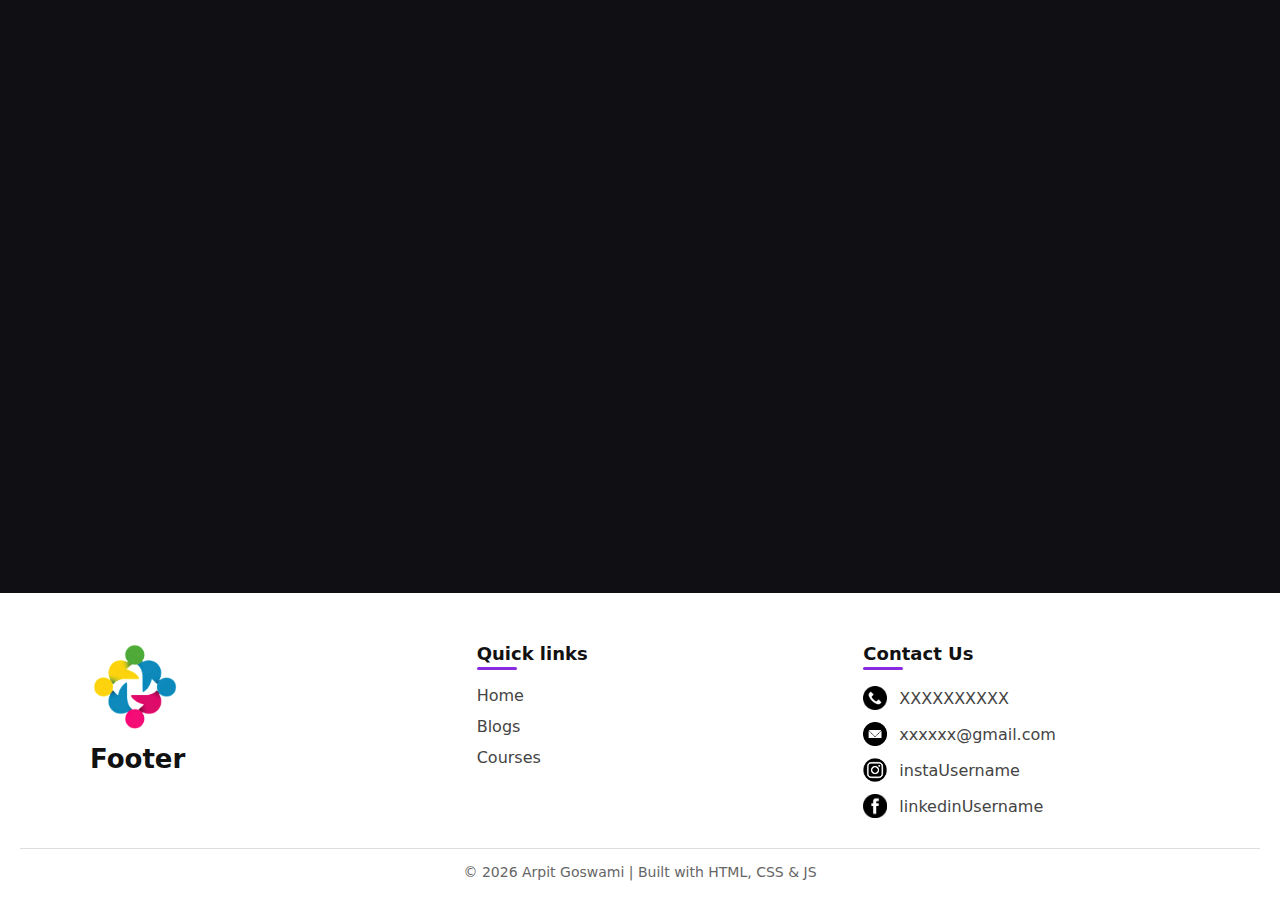
<file: Footer/index.html>
<!DOCTYPE html>
<html lang="en">

<head>
    <meta charset="UTF-8">
    <meta name="viewport" content="width=device-width, initial-scale=1.0">
    <title>Document</title>
    <link rel="stylesheet" href="style.css">
    <link rel="stylesheet" href="responsive.css">
    <link rel="stylesheet" href="state-style.css">
</head>

<body>
    <main>
        <div class="mainContent">
        </div>
    </main>
    <footer class="footer">
        <div class="footerContainer">
            <div class="logoBox footerContent">
                <img class="logo" src="logo.png" alt="logo">
                <p>Footer</p>
            </div>
            <div class="linkBox footerContent">
                <p class="footerHeading">Quick links</p>
                <ul class="linkList">
                    <li><a class="link" href="#">Home</a></li>
                    <li><a class="link" href="#">Blogs</a></li>
                    <li><a class="link" href="#">Courses</a></li>
                </ul>
            </div>
            <div class="contactBox footerContent">
                <p class="footerHeading">Contact Us</p>
                <div class="contactContent">
                    <img class="icon" src="phone_icon.png" alt="instagram">
                    <a class="link" href="#" id="phoneNum">XXXXXXXXXX</a>
                </div>
                <div class="contactContent">
                    <img class="icon" src="mail_icon.png" alt="instagram">
                    <a class="link" href="#" id="email">xxxxxx@gmail.com</a>
                </div>
                <div class="contactContent">
                    <img class="icon" src="insta_logo.png" alt="instagram">
                    <a class="link" href="#">instaUsername</a>
                </div>
                <div class="contactContent">
                    <img class="icon" src="facebook_logo.png" alt="linkedin">
                    <a class="link" href="#">linkedinUsername</a>
                </div>
            </div>
        </div>
        <div class="copyright">
            <p class="copyrightContent">
                &copy; 2026 Arpit Goswami | Built with HTML, CSS & JS
            </p>
        </div>
    </footer>
</body>

</html>
</file>
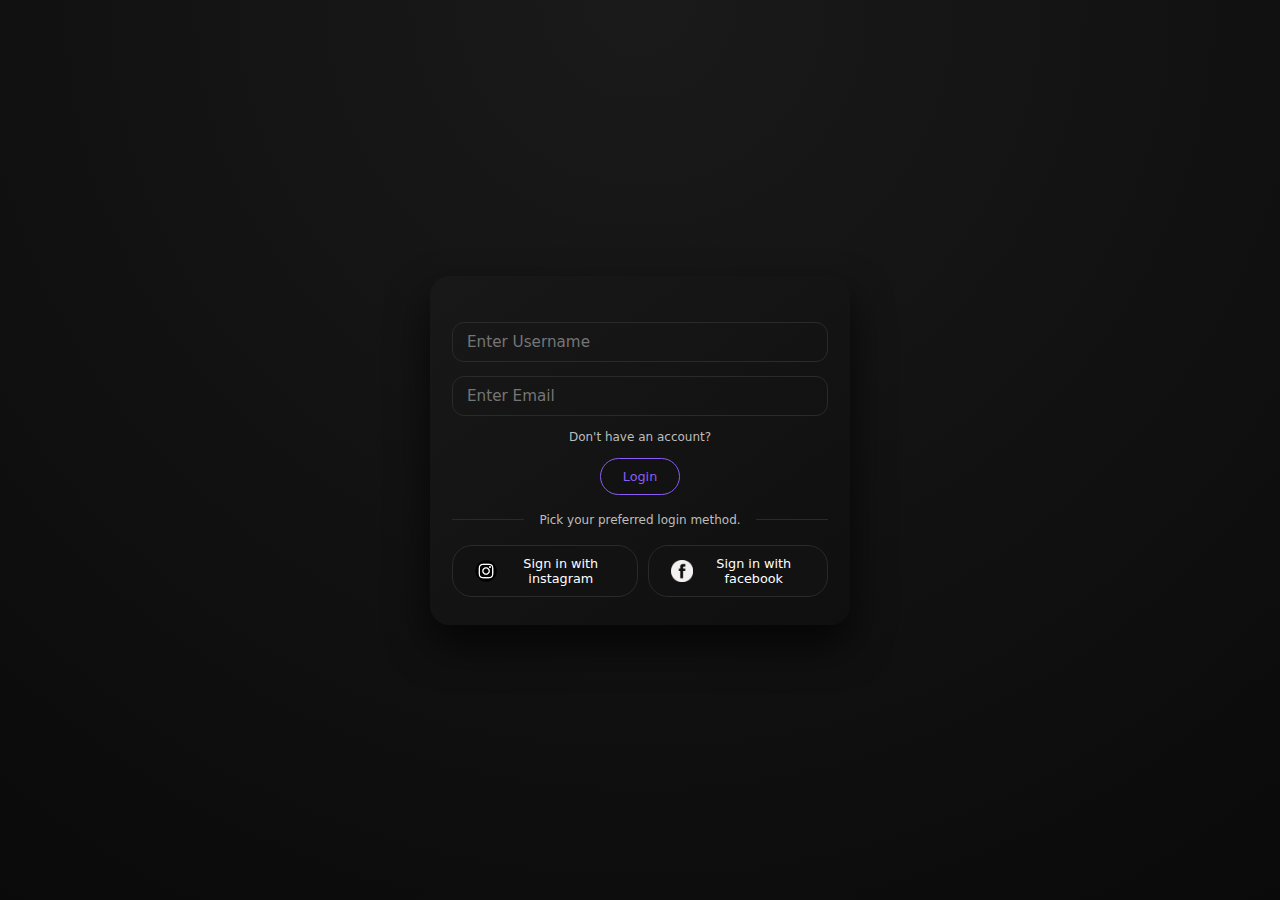
<file: LoginPage/index.html>
<!DOCTYPE html>
<html lang="en">

<head>
    <meta charset="UTF-8">
    <meta name="viewport" content="width=device-width, initial-scale=1.0">
    <title>Document</title>
    <link rel="stylesheet" href="style.css">
    <link rel="stylesheet" href="state.css">
    <link rel="stylesheet" href="responsive.css">
</head>

<body>
    <div class="container">
        <p></p>
        <div class="loginContainer">
            <form class="loginForm">
                <input type="text" name="username" placeholder="Enter Username" required>
                <input type="email" name="email" placeholder="Enter Email" required>
                <a href="#">Don't have an account?</a>
                <button type="button" id="loginBtn">Login</button>
            </form>
        </div>
        <div class="textContainer">
            <div class="line"></div>
            <p class="textContainer-P">Pick your preferred login method.</p>
            <div class="line"></div>
        </div>
        <div class="btnContainer">
            <button class="authBtn">
                <img class="icon" src="insta_logo.png">
                <p>Sign in with instagram</p>
            </button>
            <button class="authBtn">
                <img class="icon" src="facebook_logo.png">
                <p>Sign in with facebook</p>
            </button>
        </div>
    </div>
</body>

</html>
</file>
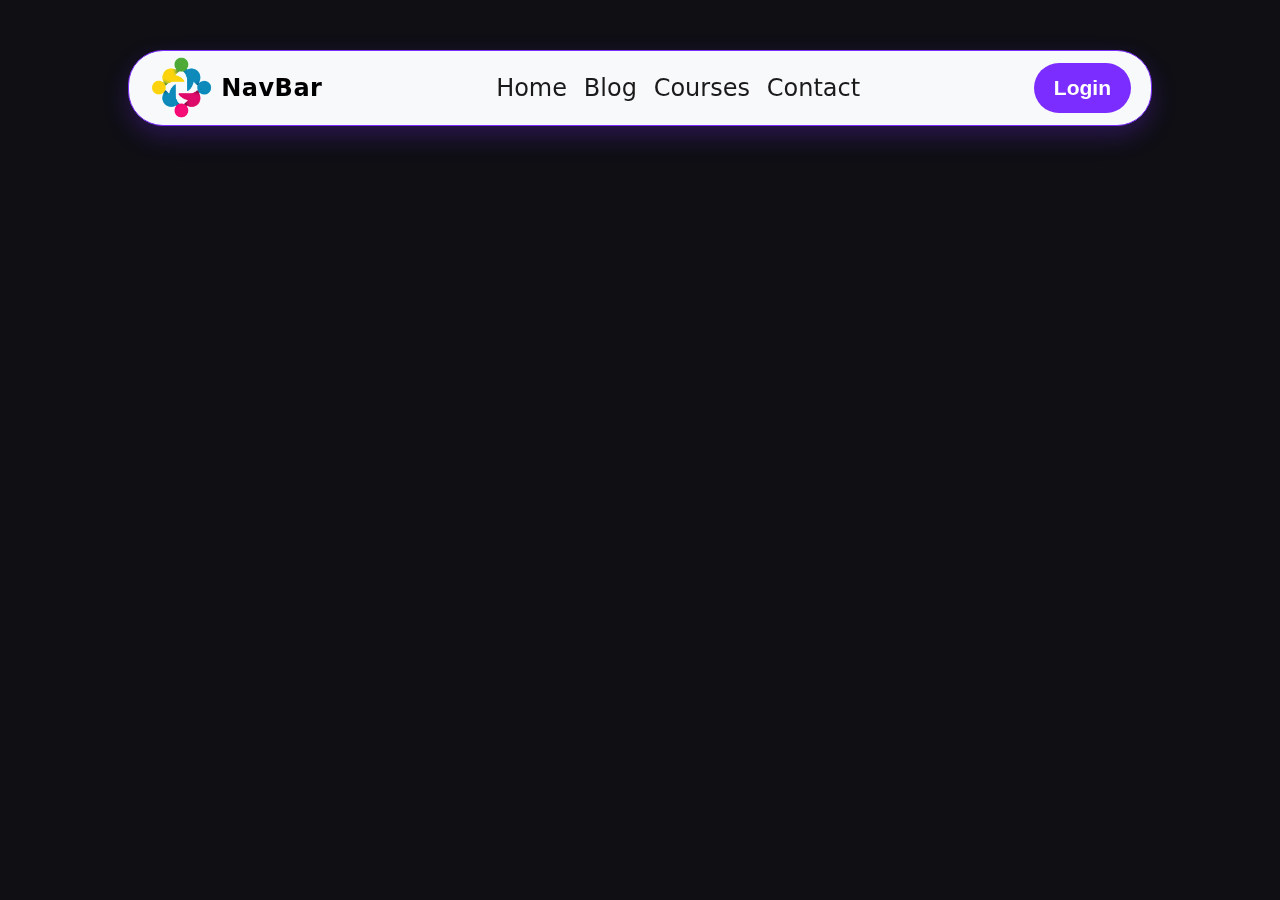
<file: NavigationBar/index.html>
<!DOCTYPE html>
<html lang="en">

<head>
    <meta charset="UTF-8">
    <meta name="viewport" content="width=device-width, initial-scale=1.0">
    <title>Navigation Bar</title>
    <link rel="stylesheet" href="style.css">
    <link rel="stylesheet" href="responsive.css" </head>

<body>
    <nav class="container">
        <div class="logobox">
            <img id="logo" src="logo.png" alt="logo">
            <p>NavBar</p>
        </div>
        <div class="menu" >
            <img id="menubtn" src="menu-button.png">
            <p>Menu</p>
        </div>
        <div class="linkbox">
            <a class="link" href="#">Home</a>
            <a class="link" href="#">Blog</a>
            <a class="link" href="#">Courses</a>
            <a class="link" href="#">Contact</a>
        </div>
        <div class="buttonbox">
            <button id="loginbtn">Login</button>
        </div>
    </nav>
</body>

</html>
</file>
<file: Footer/style.css>
* {
    margin: 0;
    padding: 0;
    box-sizing: border-box;
}

body {
    min-height: 100vh;
    display: flex;
    flex-direction: column;
    background: #0f0f14;
    font-family: system-ui, -apple-system, sans-serif;
}

main {
    flex: 1;
}

.footerContent {
    display: flex;
    flex-direction: column;
    align-items: flex-start;
    gap: 12px;
    flex: 1;
}

.footerHeading {
    font-size: 18px;
    font-weight: 700;
    color: #111;
    margin-bottom: 10px;
    position: relative;
}

.footerHeading::after {
    content: "";
    width: 40px;
    height: 3px;
    background: blueviolet;
    position: absolute;
    left: 0;
    bottom: -6px;
    border-radius: 5px;
}

.logo {
    width: 90px;
    animation: rotation linear 6s infinite;
}

.logoBox p {
    font-size: 26px;
    font-weight: 700;
    color: #111;
}

.linkList {
    list-style: none;
    display: flex;
    flex-direction: column;
    gap: 12px;
}

.link {
    text-decoration: none;
    font-size: 16px;
    color: #444;
    transition: all 0.3s ease;
}

.link:hover {
    color: blueviolet;
    transform: translateX(6px);
}

.contactContent {
    display: flex;
    align-items: center;
    gap: 12px;
}

.icon {
    width: 24px;
}

.copyright {
    width: 100%;
    border-top: 1px solid #ddd;
    padding-top: 15px;
    text-align: center;
}

.copyrightContent {
    font-size: 14px;
    color: #666;
}
</file>
<file: Footer/responsive.css>
@media (min-width: 520px) {
    footer {
        background: #ffffff;
        width: 100%;
        padding: 50px 20px 20px;
        font-size: 15px;
        display: flex;
        flex-direction: column;
        align-items: center;
    }
    
    .footerContainer {
        width: 100%;
        max-width: 1100px;
        display: flex;
        justify-content: space-between;
        gap: 60px;
        margin-bottom: 30px;
    }
}

@media (max-width: 520px) {
    .footerHeading {
        font-size: 20px;
        font-weight: 700;
        color: #111;
        margin-bottom: 10px;
        position: relative;
    }
    
    .footerHeading::after {
        content: "";
        width: 40px;
        height: 3px;
        background: blueviolet;
        position: absolute;
        left: 0;
        bottom: -6px;
        border-radius: 5px;
    }
    
    .linkList {
        list-style: none;
        display: flex;
        flex-direction: column;
        gap: 15px;
    }
    
    .link {
        text-decoration: none;
        font-size: 20px;
        color: #444;
        transition: all 0.3s ease;
    }
    
    .link:hover {
        color: blueviolet;
        transform: translateX(6px);
    }
    
    .contactContent {
        display: flex;
        align-items: center;
        gap: 15px;
    }
    
    .icon {
        width: 30px;
    }
    .logo {
        display: block;
        margin: 0px auto;
        width: 110px;
        animation: rotation linear 6s infinite;
    }

    .logoBox p {
        width: 100%;
        font-size: 35px;
        font-weight: 700;
        color: #111;
        display: flex;
        justify-content:center;
    }
    footer {
        background: #ffffff;
        width: 100%;
        padding: 50px 20px 20px;
        font-size: 15px;
        display: flex;
        flex-direction: column;
        align-items: center;
        justify-content: center;
    }
    
    .footerContainer {
        width: 100%;
        max-width: 1100px;
        display: grid;
        grid-template-columns: auto;
        grid-template-rows: auto;
        justify-content: center;
        gap: 60px;
        margin-bottom: 30px;
    }

    .footerContent {
        display: flex;
        flex-direction: column;
        align-items: flex-start;
        gap: 12px;
        flex: 1;
    }
}
</file>
<file: Footer/state-style.css>
a {
    display: inline-block;
    transition: 0.3s ease;
}

@keyframes rotation {
    from {
        transform: rotate(0deg);
    }

    to {
        transform: rotate(360deg);
    }
}
</file>
<file: LoginPage/style.css>
:root {
    --bg: #0f0f0f;
    --card: #161616;
    --text: #ffffff;
    --muted: #bdbdbd;
    --border: #2a2a2a;
    --purple: #8b5cf6;
}

* {
    margin: 0;
    padding: 0;
    box-sizing: border-box;
    font-family: system-ui, sans-serif;
}

body {
    min-height: 100vh;
    display: flex;
    justify-content: center;
    align-items: center;
    background: radial-gradient(circle at top, #1a1a1a, #0a0a0a);
    color: var(--text);
}

.container {
    width: 100%;
    max-width: 420px;
    background: linear-gradient(145deg, #181818, #0f0f0f);
    border-radius: 20px;
    padding: 28px 22px;
    display: flex;
    flex-direction: column;
    gap: 18px;
    box-shadow: 0 20px 40px rgba(0, 0, 0, 0.7);
}

.loginForm {
    display: flex;
    flex-direction: column;
    gap: 14px;
    align-items: center;
}

.loginForm input {
    width: 100%;
    padding: 10px 14px;
    border-radius: 12px;
    background: transparent;
    border: 1px solid var(--border);
    color: var(--text);
    font-size: 0.95em;
}

.loginForm a {
    color: var(--muted);
    font-size: 0.75em;
    text-decoration: none;
}

button {
    padding: 10px 22px;
    border-radius: 20px;
    border: 1px solid var(--border);
    background: #121212;
    color: var(--text);
    font-size: 0.8em;
    display: flex;
    align-items: center;
    gap: 10px;
    cursor: pointer;
}

#loginBtn {
    border-color: var(--purple);
    color: var(--purple);
}

.textContainer {
    display: grid;
    grid-template-columns: 1fr 3fr 1fr;
    gap: 8px;
    align-items: center;
}

.textContainer-P {
    font-size: 0.75em;
    text-align: center;
    color: var(--muted);
}

.line {
    height: 1px;
    background: var(--border);
    border-radius: 20px;
}

.btnContainer {
    display: flex;
    gap: 10px;
    justify-content: center;
}

.icon {
    width: 22px;
}
</file>
<file: LoginPage/state.css>
button,
input {
    transition: all 0.25s ease;
}

input:focus {
    border-color: var(--purple);
    background: #141414;
    outline: none;
}

button:hover {
    background: var(--purple);
    color: black;
    transform: translateY(-2px);
}

#loginBtn:hover {
    background: var(--purple);
    color: black;
}

.loginForm a:hover {
    color: var(--purple);
    text-decoration: underline;
}

.authBtn:hover img {
    filter: brightness(1.2);
}
</file>
<file: LoginPage/responsive.css>
@media (max-width:500px) {
    .container {
        max-width: 90%;
        padding: 22px 18px;
    }

    .btnContainer {
        flex-direction: column;
        align-content: center;
        width: 100%;
    }

    .btnContainer button {
        width: 60%;
        align-self: center;
    }
    button {
        justify-content: center;
    }

    .textContainer {
        grid-template-columns: 1fr 3fr 1fr;
    }
}
</file>
<file: NavigationBar/style.css>
* {
    margin: 0;
    padding: 0;
    box-sizing: border-box;
}

body {
    display: flex;
    justify-content: center;
    background-color: #0f0f14;
    font-family: system-ui, -apple-system, Segoe UI, sans-serif;
}

.container {
    width: 80%;
    margin: 0 20px;
    position: fixed;
    top: 50px;
    padding: 5px 20px;
    font-size: 20px;
    border-radius: 35px;
    background-color: #f8f9fb;
    border: 1.5px solid #7b2cff;
    display: flex;
    align-items: center;
    justify-content: space-between;
    box-shadow: 0 10px 25px rgba(123, 44, 255, 0.25);
}

#logo {
    width: 65px;
    animation: rotate 8s linear infinite;
}

.menu {
    display: flex;
    align-items: center;
    gap: .5em;
    font-size: 1.1em;
}

#menubtn {
    width: 30px;
    align-self: center;
}

.menu p {
    font-weight: 600;
    letter-spacing: 0.5px;
}

@keyframes rotate {
    from {
        transform: rotate(0deg);
    }

    to {
        transform: rotate(360deg);
    }
}

.logobox {
    display: flex;
    align-items: center;
    font-size: 1.2em;
    gap: .3em;
}

.logobox p {
    font-weight: 600;
    letter-spacing: 0.5px;
}

.linkbox {
    display: flex;
    align-items: center;
    font-size: 1.2em;
    gap: .7em;
}

.link {
    text-decoration: none;
    color: #1a1a1a;
    border-radius: 12px;
    transition: transform 0.25s ease, background-color 0.25s ease, color 0.25s ease;
}

.link:hover {
    color: #7b2cff;
    transform: scale(1.05);
}

.buttonbox {
    display: flex;
    align-items: center;
}

#loginbtn {
    padding: 13px 20px;
    border: none;
    border-radius: 30px;
    font-size: 1.05em;
    font-weight: 600;
    background-color: #7b2cff;
    color: white;
    cursor: pointer;
    transition: transform 0.25s ease, background-color 0.25s ease;
}

#loginbtn:hover {
    background-color: #6520d6;
    transform: scale(1.08);
}
</file>
<file: NavigationBar/responsive.css>
@media (max-width: 810px) {
    .linkbox{
        display: none;
    }
    .buttonbox{
        display: none;
    }

}

@media (min-width: 810px) {
    .menu{
        display: none;
    }
}
</file>
